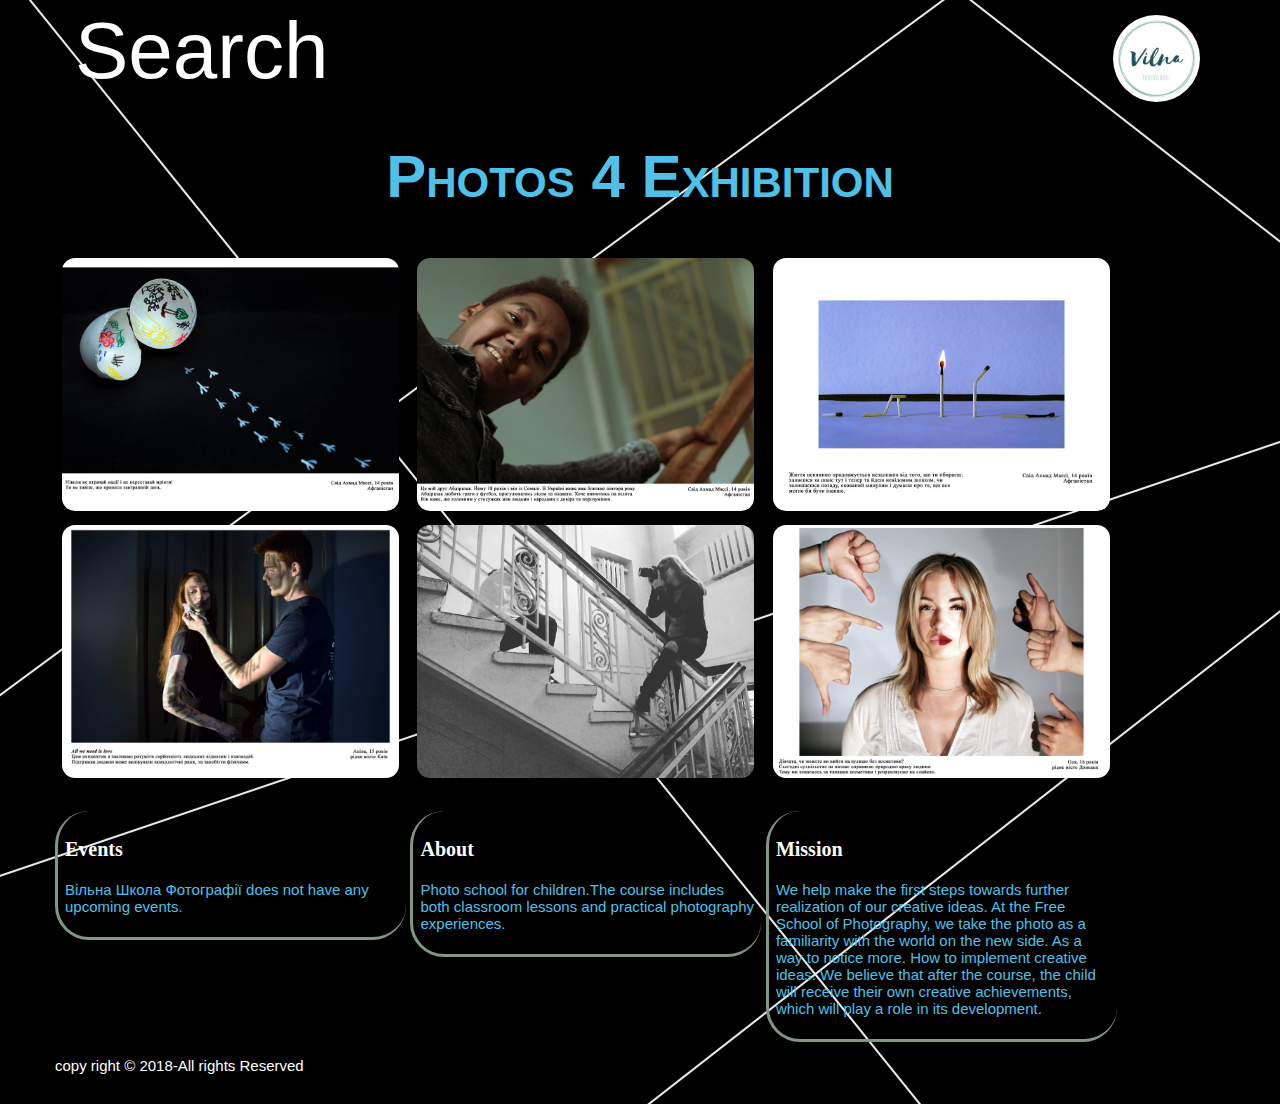
<file: index.html>
<!DOCTYPE doctype html>
<html lang="en">
    <head>
        <meta content="IE=edge,chrome=1" http-equiv="X-UA-Compatible"/>
        <meta content="width=device-width, initial-scale=1" name="viewport"/>
        <meta charset="utf-8">
            <title>
                Free School of Photography
            </title>
            <link href="css/style.css" rel="stylesheet" type="text/css"/>
            <link rel="icon" type="image.jpg" href="img/icon.jpg"/>
        </meta>
    </head>
    <body>
        <div class="container">
            <font>
              
                <input type="text" name="search" value="Search" class="input">
                  <a href="https://www.facebook.com/pg/vilnaphotoshkola/photos/?ref=page_internal" class=""><img src="img/icon.jpg" class="icon"></a>
            </font>
            
            <h1 class="h1">
                Photos 4 Exhibition
            </h1>
            <div class="box">
                <a href="https://scontent-frt3-1.xx.fbcdn.net/v/t1.0-9/37114446_1767951309955615_3651262547140542464_o.jpg?_nc_cat=107&_nc_ht=scontent-frt3-1.xx&oh=7253be4e4fb1030ea358fe6d57434553&oe=5C3E7F28" class="__imgs"><img class="box__imgs" src="img/egg.jpg"/></a>
                
            </div>
            <div class="box">
                <a href="https://scontent-frt3-1.xx.fbcdn.net/v/t1.0-9/37186649_1767951996622213_6134027070436540416_o.jpg?_nc_cat=109&_nc_ht=scontent-frt3-1.xx&oh=f7482d5c703c8c6c8b4b38fa0b7b56fb&oe=5C56A026"><img class="box__imgs" src="img/friend.jpg"/></a>
                </img>
            </div>
            <div class="box">
                <a href="https://scontent-frt3-1.xx.fbcdn.net/v/t1.0-9/37167518_1767950999955646_9011641006839300096_o.jpg?_nc_cat=110&_nc_ht=scontent-frt3-1.xx&oh=7fcb263ecd8b79ade75259e9bcd970a5&oe=5C865011"><img class="box__imgs" src="img/design.jpg"/></a>
                </img>
            </div>
            <div class="box_two">
                <a href="https://scontent-frt3-1.xx.fbcdn.net/v/t1.0-9/37106223_1767951129955633_4084598496466829312_o.jpg?_nc_cat=102&_nc_ht=scontent-frt3-1.xx&oh=96bf40a6174c07a4155f2764036d5084&oe=5C8853E8"><img class="box_two__imgs " src="img/alina.jpg"></a>
                    <p class="box_two__paragraph">
                    </p>
                </img>
            </div>
            <div class="box_two">
                <a href="https://scontent-frt3-1.xx.fbcdn.net/v/t1.0-9/32878074_1693352807415466_5862438640289841152_o.jpg?_nc_cat=101&_nc_ht=scontent-frt3-1.xx&oh=589d6170696f3afea895fdf2234b823e&oe=5C8611D6"><img class="box_two__imgs " src="img/cool.jpg"></a>
                </img>
            </div>
            <div class="box_two">
                <a href="https://scontent-frt3-1.xx.fbcdn.net/v/t1.0-9/37167458_1767951583288921_4899131794248433664_o.jpg?_nc_cat=111&_nc_ht=scontent-frt3-1.xx&oh=4861c31c3da5f0cc36dd928eb4c85272&oe=5C4D1458"><img class="box_two__imgs " src="img/img.jpg"></a>
                </img>
            </div>
             <div class="box_three text">
                <h3 class="box_three__h3">Events</h3>
                <p class="box_three__paragraph">Вільна Школа Фотографії does not have any upcoming events.</p>
            </div>
                 <div class="box_three">
            <h3 class="box_three__h3">
            About
           </h3>
        <p class="box_three__paragraph">
            Photo school for children.The course includes both classroom lessons and practical photography experiences.
        </p>
        </div>
            <div class="box_three">
            	<h3 class="box_three__h3">
                Mission
                </h3>
            <p class="box_three__paragraph">
                We help make the first steps towards further realization of our creative ideas.
                At the Free School of Photography, we take the photo as a familiarity with the world on the new side. As a way to notice more. How to implement creative ideas.
                We believe that after the course, the child will receive their own creative achievements, which will play a role in its development.
            </p>
        </div>
         
         <p class="paragraph">copy right &copy; 2018-All rights Reserved</p>

    

        </div>
    </body>
</html>
</file>
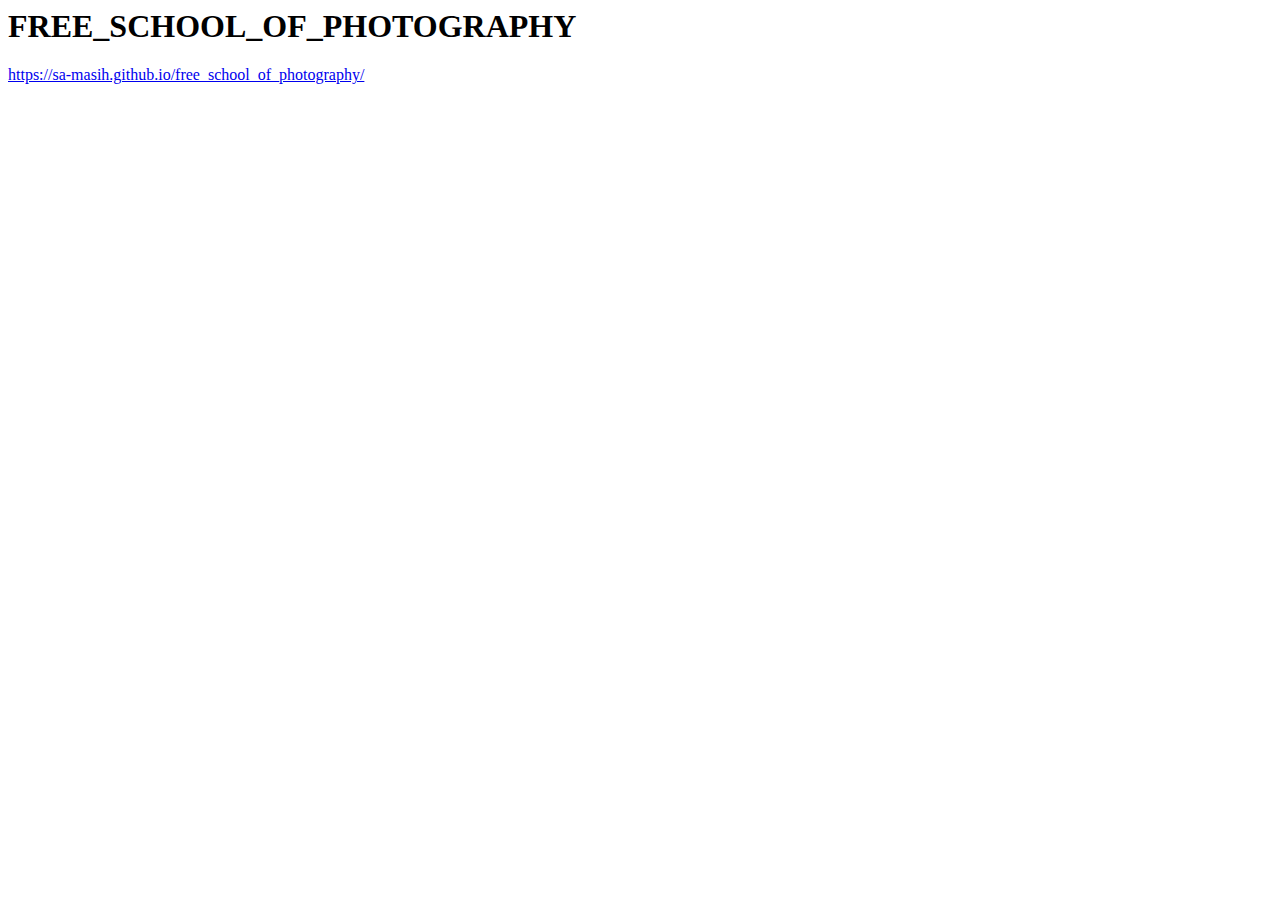
<file: readme.html>
<html>
      <head>
        <meta charset="UTF-8">
        <title>readme.md</title>
      </head>
      <body>
        <h1 id="free_school_of_photography">FREE_SCHOOL_OF_PHOTOGRAPHY</h1>
<p><a href="https://sa-masih.github.io/free_school_of_photography/">https://sa-masih.github.io/free_school_of_photography/</a></p>

      </body>
    </html>
</file>
<file: css/style.css>
/* ==========================================================================
   Normalize.scss settings
   ========================================================================== */
/**
 * Includes legacy browser support IE6/7
 *
 * Set to false if you want to drop support for IE6 and IE7
 */
/* Base
   ========================================================================== */
/**
 * 1. Set default font family to sans-serif.
 * 2. Prevent iOS and IE text size adjust after device orientation change,
 *    without disabling user zoom.
 * 3. Corrects text resizing oddly in IE 6/7 when body `font-size` is set using
 *  `em` units.
 */
html {
  font-family: sans-serif;
  /* 1 */
  -ms-text-size-adjust: 100%;
  /* 2 */
  -webkit-text-size-adjust: 100%;
  /* 2 */ }

/**
 * Remove default margin.
 */
body {
  margin: 0; }

/* HTML5 display definitions
   ========================================================================== */
/**
 * Correct `block` display not defined for any HTML5 element in IE 8/9.
 * Correct `block` display not defined for `details` or `summary` in IE 10/11
 * and Firefox.
 * Correct `block` display not defined for `main` in IE 11.
 */
article,
aside,
details,
figcaption,
figure,
footer,
header,
hgroup,
main,
menu,
nav,
section,
summary {
  display: block; }

/**
 * 1. Correct `inline-block` display not defined in IE 6/7/8/9 and Firefox 3.
 * 2. Normalize vertical alignment of `progress` in Chrome, Firefox, and Opera.
 */
audio,
canvas,
progress,
video {
  display: inline-block;
  /* 1 */
  vertical-align: baseline;
  /* 2 */ }

/**
 * Prevents modern browsers from displaying `audio` without controls.
 * Remove excess height in iOS 5 devices.
 */
audio:not([controls]) {
  display: none;
  height: 0; }

/**
 * Address `[hidden]` styling not present in IE 8/9/10.
 * Hide the `template` element in IE 8/9/10/11, Safari, and Firefox < 22.
 */
[hidden],
template {
  display: none; }

/* Links
   ========================================================================== */
/**
 * Remove the gray background color from active links in IE 10.
 */
a {
  background-color: transparent; }

/**
 * Improve readability of focused elements when they are also in an
 * active/hover state.
 */
a:active, a:hover {
  outline: 0; }

/* Text-level semantics
   ========================================================================== */
/**
 * Address styling not present in IE 8/9/10/11, Safari, and Chrome.
 */
abbr[title] {
  border-bottom: 1px dotted; }

/**
 * Address style set to `bolder` in Firefox 4+, Safari, and Chrome.
 */
b,
strong {
  font-weight: bold; }

/**
 * Address styling not present in Safari and Chrome.
 */
dfn {
  font-style: italic; }

/**
 * Address variable `h1` font-size and margin within `section` and `article`
 * contexts in Firefox 4+, Safari, and Chrome.
 */
h1 {
  font-size: 2em;
  margin: 0.67em 0; }

/**
 * Addresses styling not present in IE 8/9.
 */
mark {
  background: #ff0;
  color: #000; }

/**
 * Address inconsistent and variable font size in all browsers.
 */
small {
  font-size: 80%; }

/**
 * Prevent `sub` and `sup` affecting `line-height` in all browsers.
 */
sub,
sup {
  font-size: 75%;
  line-height: 0;
  position: relative;
  vertical-align: baseline; }

sup {
  top: -0.5em; }

sub {
  bottom: -0.25em; }

/* Embedded content
   ========================================================================== */
/**
 * 1. Remove border when inside `a` element in IE 8/9/10.
 * 2. Improves image quality when scaled in IE 7.
 */
img {
  border: 0; }

/**
 * Correct overflow not hidden in IE 9/10/11.
 */
svg:not(:root) {
  overflow: hidden; }

/* Grouping content
   ========================================================================== */
/**
 * Address margin not present in IE 8/9 and Safari.
 */
figure {
  margin: 1em 40px; }

/**
 * Address differences between Firefox and other browsers.
 */
hr {
  -webkit-box-sizing: content-box;
  box-sizing: content-box;
  height: 0; }

/**
 * Contain overflow in all browsers.
 */
pre {
  overflow: auto; }

/**
 * Address odd `em`-unit font size rendering in all browsers.
 * Correct font family set oddly in IE 6, Safari 4/5, and Chrome.
 */
code,
kbd,
pre,
samp {
  font-family: monospace, monospace;
  font-size: 1em; }

/* Forms
   ========================================================================== */
/**
 * Known limitation: by default, Chrome and Safari on OS X allow very limited
 * styling of `select`, unless a `border` property is set.
 */
/**
 * 1. Correct color not being inherited.
 *  Known issue: affects color of disabled elements.
 * 2. Correct font properties not being inherited.
 * 3. Address margins set differently in Firefox 4+, Safari, and Chrome.
 * 4. Improves appearance and consistency in all browsers.
 */
button,
input,
optgroup,
select,
textarea {
  color: inherit;
  /* 1 */
  font: inherit;
  /* 2 */
  margin: 0;
  /* 3 */ }

/**
 * Address `overflow` set to `hidden` in IE 8/9/10/11.
 */
button {
  overflow: visible; }

/**
 * Address inconsistent `text-transform` inheritance for `button` and `select`.
 * All other form control elements do not inherit `text-transform` values.
 * Correct `button` style inheritance in Firefox, IE 8/9/10/11, and Opera.
 * Correct `select` style inheritance in Firefox.
 */
button,
select {
  text-transform: none; }

/**
 * 1. Avoid the WebKit bug in Android 4.0.* where (2) destroys native `audio`
 *  and `video` controls.
 * 2. Correct inability to style clickable `input` types in iOS.
 * 3. Improve usability and consistency of cursor style between image-type
 *  `input` and others.
 * 4. Removes inner spacing in IE 7 without affecting normal text inputs.
 *  Known issue: inner spacing remains in IE 6.
 */
button,
html input[type="button"],
input[type="reset"],
input[type="submit"] {
  -webkit-appearance: button;
  /* 2 */
  cursor: pointer;
  /* 3 */ }

/**
 * Re-set default cursor for disabled elements.
 */
button[disabled],
html input[disabled] {
  cursor: default; }

/**
 * Remove inner padding and border in Firefox 4+.
 */
button::-moz-focus-inner,
input::-moz-focus-inner {
  border: 0;
  padding: 0; }

/**
 * Address Firefox 4+ setting `line-height` on `input` using `!important` in
 * the UA stylesheet.
 */
input {
  line-height: normal; }

/**
 * 1. Address box sizing set to `content-box` in IE 8/9/10.
 * 2. Remove excess padding in IE 8/9/10.
 *  Known issue: excess padding remains in IE 6.
 */
input[type="checkbox"],
input[type="radio"] {
  -webkit-box-sizing: border-box;
  box-sizing: border-box;
  /* 1 */
  padding: 0;
  /* 2 */ }

/**
 * Fix the cursor style for Chrome's increment/decrement buttons. For certain
 * `font-size` values of the `input`, it causes the cursor style of the
 * decrement button to change from `default` to `text`.
 */
input[type="number"]::-webkit-inner-spin-button,
input[type="number"]::-webkit-outer-spin-button {
  height: auto; }

/**
 * 1. Address `appearance` set to `searchfield` in Safari and Chrome.
 * 2. Address `box-sizing` set to `border-box` in Safari and Chrome.
 */
input[type="search"] {
  -webkit-appearance: textfield;
  /* 1 */
  -webkit-box-sizing: content-box;
  box-sizing: content-box;
  /* 2 */ }

/**
 * Remove inner padding and search cancel button in Safari and Chrome on OS X.
 * Safari (but not Chrome) clips the cancel button when the search input has
 * padding (and `textfield` appearance).
 */
input[type="search"]::-webkit-search-cancel-button,
input[type="search"]::-webkit-search-decoration {
  -webkit-appearance: none; }

/**
 * Define consistent border, margin, and padding.
 */
fieldset {
  border: 1px solid #c0c0c0;
  margin: 0 2px;
  padding: 0.35em 0.625em 0.75em; }

/**
 * 1. Correct `color` not being inherited in IE 8/9/10/11.
 * 2. Remove padding so people aren't caught out if they zero out fieldsets.
 * 3. Corrects text not wrapping in Firefox 3.
 * 4. Corrects alignment displayed oddly in IE 6/7.
 */
legend {
  border: 0;
  /* 1 */
  padding: 0;
  /* 2 */ }

/**
 * Remove default vertical scrollbar in IE 8/9/10/11.
 */
textarea {
  overflow: auto; }

/**
 * Don't inherit the `font-weight` (applied by a rule above).
 * NOTE: the default cannot safely be changed in Chrome and Safari on OS X.
 */
optgroup {
  font-weight: bold; }

/* Tables
   ========================================================================== */
/**
 * Remove most spacing between table cells.
 */
table {
  border-collapse: collapse;
  border-spacing: 0; }

td,
th {
  padding: 0; }

.box {
  display: inline-block;
  width: 30%;
  padding: 7px; }
  .box__imgs {
    width: 100%;
    display: inline-block;
    border-radius: 13px; }
  .box__imgs:hover {
    -webkit-filter: blur(5px);
    filter: blur(5px); }

.box_two {
  display: inline-block;
  width: 30%;
  padding: 7px; }
  .box_two__imgs {
    width: 100%;
    display: inline-block;
    border-radius: 13px;
    width: 100%;
    display: inline-block;
    border-radius: 13px; }
  .box_two__imgs:hover {
    -webkit-filter: blur(5px);
    filter: blur(5px); }

.box_three {
  display: inline-block;
  width: 30%;
  padding: 7px;
  margin-top: 10px;
  vertical-align: top;
  border: 3px solid black;
  border-right: none;
  border-top: none;
  border-color: #819684;
  border-radius: 34px; }
  .box_three__paragraph {
    font-size: 15px;
    font-family: sans-serif;
    text-align: left;
    color: #4fc1e9; }
  .box_three__h3 {
    color: #fff;
    font-size: 20px;
    font-family: serif; }

* {
  -webkit-box-sizing: border-box;
  box-sizing: border-box; }

body {
  background-color: #000;
  background-position: center;
  background-image: url("../img/line.png"); }

.container {
  width: 100%;
  max-width: 1200px;
  margin-left: auto;
  margin-right: auto;
  padding: 15px; }

.h1 {
  text-align: center;
  font-variant: small-caps;
  font-size: 60px;
  color: #4fc1e9; }

.input {
  outline: none;
  background: none;
  color: #FFF;
  padding: 5px;
  border: none;
  font-size: 80px;
  margin-left: 15px;
  margin-top: -15px; }

.icon {
  width: 87px;
  border-radius: 70px;
  vertical-align: top; }

.paragraph {
  font-size: 15px;
  font-family: sans-serif;
  color: #fff; }
</file>
